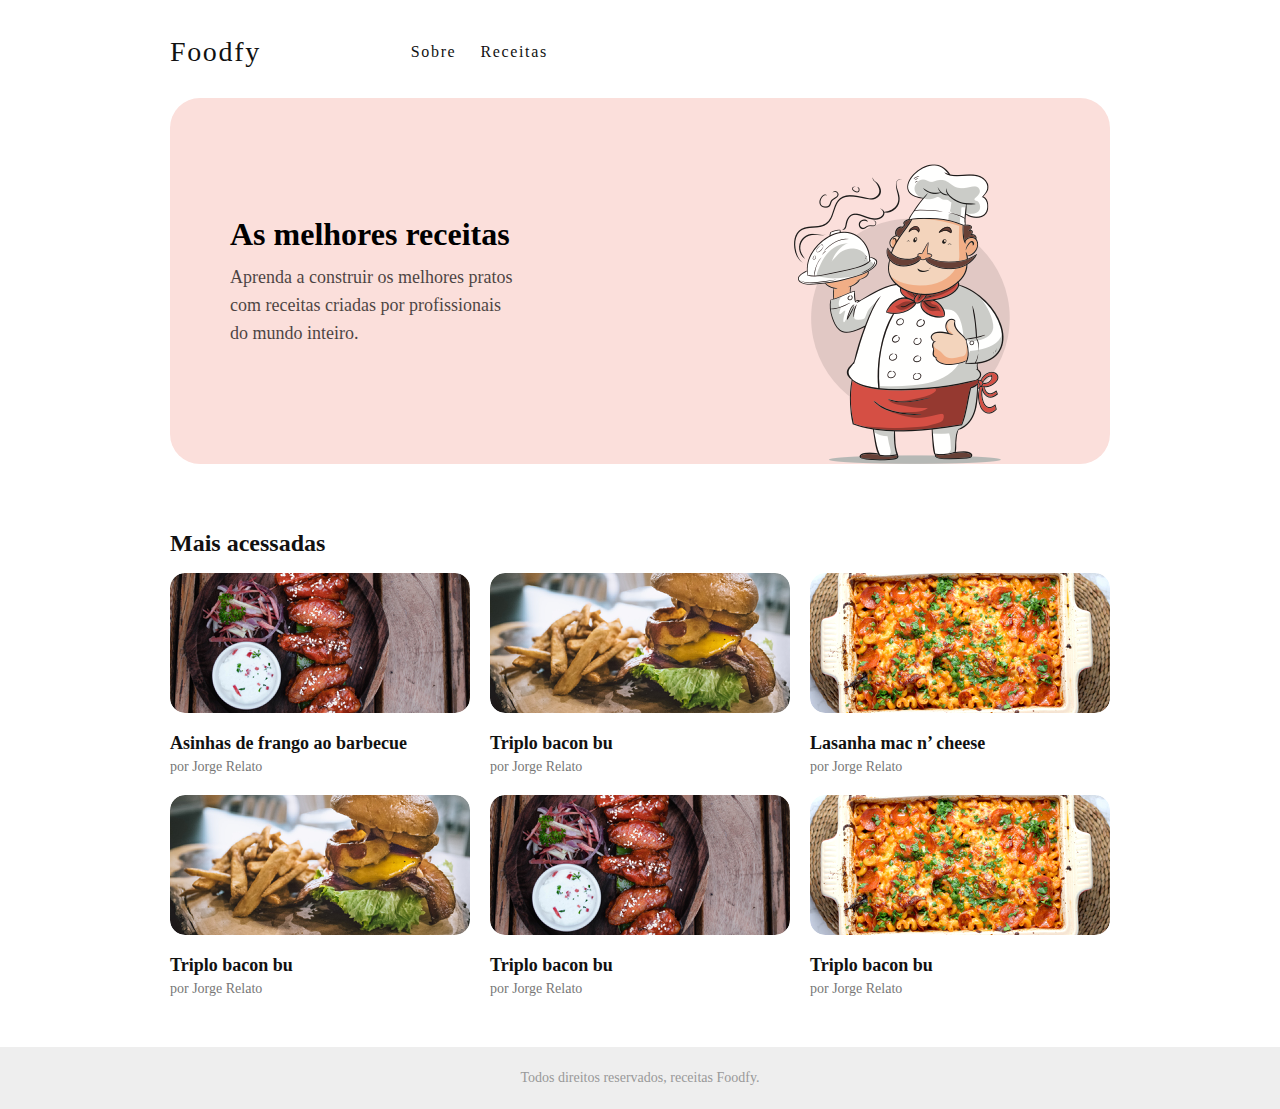
<file: index.html>
<!DOCTYPE html>
<html lang="en">
<head>
    <meta charset="UTF-8">
    <meta name="viewport" content="width=device-width, initial-scale=1.0">
    <title>Foodfy</title>
    <link rel="stylesheet" href="./styles.css">
</head>
<body>
    <div class="div-main">

        <nav class="nav-header">
            <a href="./">Foodfy</a>
            <div class="nav-div">
                <a href="./sobre.html">Sobre</a>
                <a href="./receitas.html">Receitas</a>
            </div>
        </nav>

        <div class="div-banner">
            <div class="banner-content">
                <h1>As melhores receitas</h1>
                <p>Aprenda a construir os melhores pratos
                    com receitas criadas por profissionais
                    do mundo inteiro.</p>
            </div>
            <img src="./assets/119236-OQ05QX-268.png" alt="">
        </div>

    <h1 class="div-main-h1">Mais acessadas</h1>

    <div class="div-cards">

        <div class="div-grids">
            <img src="./assets/Rectangle Copy 2.png" alt="">
            <span>Asinhas de frango ao barbecue</span>
            <p>por Jorge Relato</p>
        </div>
        <div class="div-grids">
            <img src="./assets/Rectangle Copy.png" alt="">
            <span>Triplo bacon bu</span>
            <p>por Jorge Relato</p>
        </div>
        <div class="div-grids">
            <img src="./assets/Rectangle.png" alt="">
            <span>Lasanha mac n’ cheese</span>
            <p>por Jorge Relato</p>
        </div>
        <div class="div-grids">
            <img src="./assets/Rectangle Copy.png" alt="">
            <span>Triplo bacon bu</span>
            <p>por Jorge Relato</p>
        </div>
        <div class="div-grids">
            <img src="./assets/Rectangle Copy 2.png" alt="">
            <span>Triplo bacon bu</span>
            <p>por Jorge Relato</p>
        </div>
        <div class="div-grids">
            <img src="./assets/Rectangle.png" alt="">
            <span>Triplo bacon bu</span>
            <p>por Jorge Relato</p>
        </div>

    </div>

</div>
        <footer class="body-footer">
            Todos direitos reservados, receitas Foodfy.
        </footer>
</body>
</html>
</file>
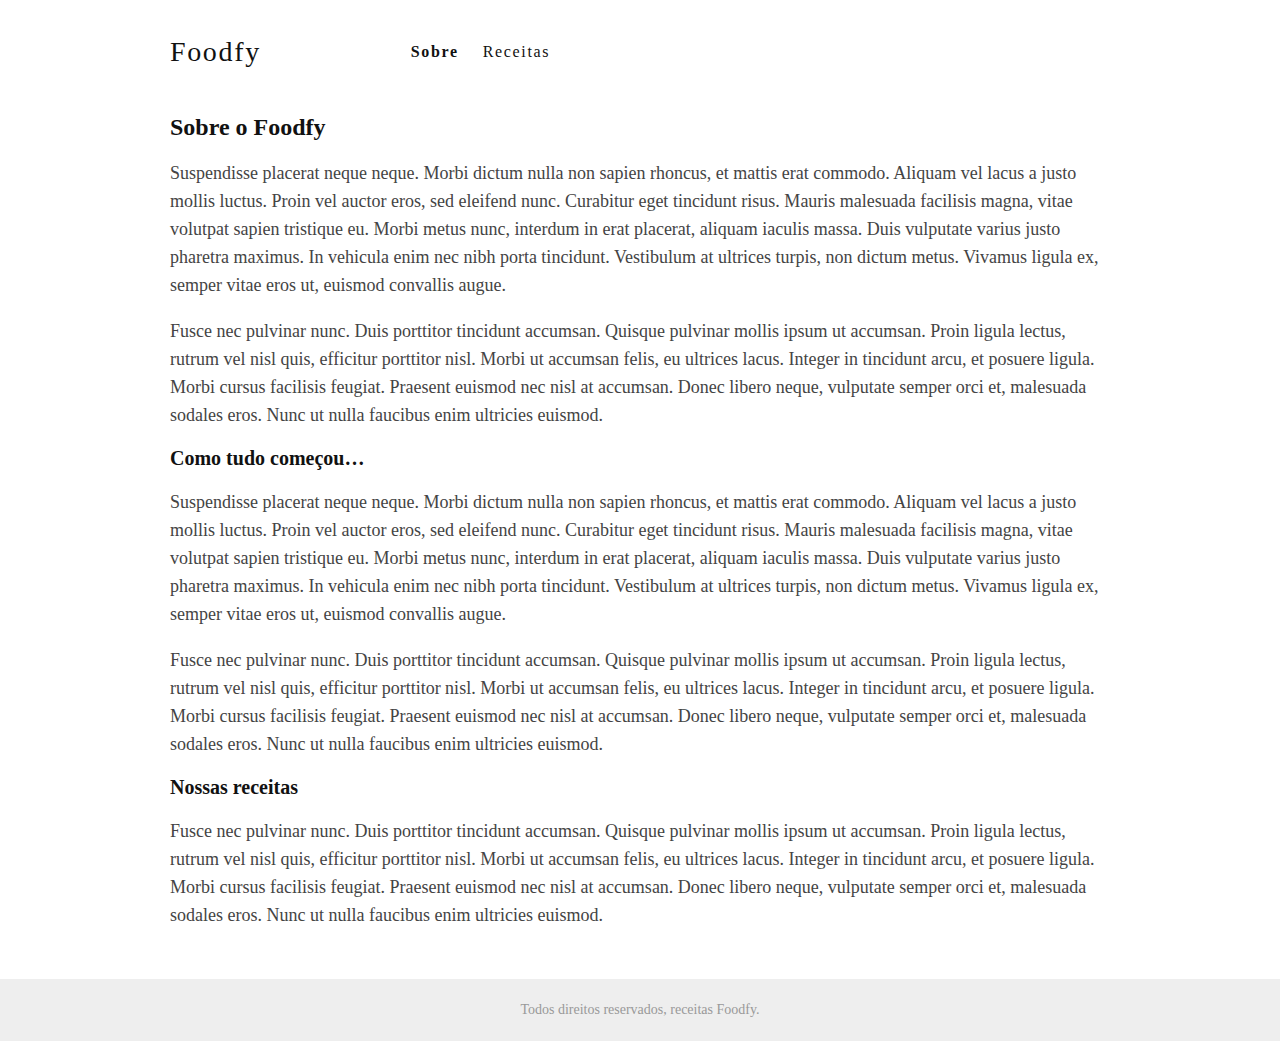
<file: sobre.html>
<!DOCTYPE html>
<html lang="en">
<head>
    <meta charset="UTF-8">
    <meta name="viewport" content="width=device-width, initial-scale=1.0">
    <title>About</title>
    <link rel="stylesheet" href="./styles.css">
</head>
<body>
    <div class="div-main infos">

        <nav class="nav-header">
            <a href="./">Foodfy</a>
            <div class="nav-div">
                <a style="font-weight: bold;" href="./sobre.html">Sobre</a>
                <a href="./receitas.html">Receitas</a>
            </div>
        </nav>
        <div class="div-infos">

            <div class="div-infos-content">
                <h1>
                    Sobre o Foodfy
                </h1>
                <p>
                    Suspendisse placerat neque neque. Morbi dictum nulla non sapien rhoncus, et mattis erat commodo. Aliquam vel lacus a justo mollis luctus. Proin vel auctor eros, sed eleifend nunc. Curabitur eget tincidunt risus. Mauris malesuada facilisis magna, vitae volutpat sapien tristique eu. Morbi metus nunc, interdum in erat placerat, aliquam iaculis massa. Duis vulputate varius justo pharetra maximus. In vehicula enim nec nibh porta tincidunt. Vestibulum at ultrices turpis, non dictum metus. Vivamus ligula ex, semper vitae eros ut, euismod convallis augue.
                </p>
                <p>   Fusce nec pulvinar nunc. Duis porttitor tincidunt accumsan. Quisque pulvinar mollis ipsum ut accumsan. Proin ligula lectus, rutrum vel nisl quis, efficitur porttitor nisl. Morbi ut accumsan felis, eu ultrices lacus. Integer in tincidunt arcu, et posuere ligula. Morbi cursus facilisis feugiat. Praesent euismod nec nisl at accumsan. Donec libero neque, vulputate semper orci et, malesuada sodales eros. Nunc ut nulla faucibus enim ultricies euismod.</p>
            </div>

            <div class="div-infos-content">
                <h2>
                    Como tudo começou…
                </h2>
                <p>
                    Suspendisse placerat neque neque. Morbi dictum nulla non sapien rhoncus, et mattis erat commodo. Aliquam vel lacus a justo mollis luctus. Proin vel auctor eros, sed eleifend nunc. Curabitur eget tincidunt risus. Mauris malesuada facilisis magna, vitae volutpat sapien tristique eu. Morbi metus nunc, interdum in erat placerat, aliquam iaculis massa. Duis vulputate varius justo pharetra maximus. In vehicula enim nec nibh porta tincidunt. Vestibulum at ultrices turpis, non dictum metus. Vivamus ligula ex, semper vitae eros ut, euismod convallis augue.
                </p>
                <p>   Fusce nec pulvinar nunc. Duis porttitor tincidunt accumsan. Quisque pulvinar mollis ipsum ut accumsan. Proin ligula lectus, rutrum vel nisl quis, efficitur porttitor nisl. Morbi ut accumsan felis, eu ultrices lacus. Integer in tincidunt arcu, et posuere ligula. Morbi cursus facilisis feugiat. Praesent euismod nec nisl at accumsan. Donec libero neque, vulputate semper orci et, malesuada sodales eros. Nunc ut nulla faucibus enim ultricies euismod.</p>
            </div>

            <div class="div-infos-content">
                <h2>
                    Nossas receitas
                </h2>
                <p>
                    Fusce nec pulvinar nunc. Duis porttitor tincidunt accumsan. Quisque pulvinar mollis ipsum ut accumsan. Proin ligula lectus, rutrum vel nisl quis, efficitur porttitor nisl. Morbi ut accumsan felis, eu ultrices lacus. Integer in tincidunt arcu, et posuere ligula. Morbi cursus facilisis feugiat. Praesent euismod nec nisl at accumsan. Donec libero neque, vulputate semper orci et, malesuada sodales eros. Nunc ut nulla faucibus enim ultricies euismod.
                </p>
               
            </div>

        </div>
    </div>
        <footer class="body-footer">
            Todos direitos reservados, receitas Foodfy.
        </footer>
</body>
</html>
</file>
<file: styles.css>
body{
    margin: 0;
    box-sizing: border-box;
    padding: 0;
    font-family: Roboto-Regular;
    max-width: 1400px;
}

.div-main{
    margin: 0 auto;
    /* padding: 0px 230px; */
    max-width: 940px;
}
.nav-header{
    display: flex;
    align-items: center;

    padding-top: 36.1px;
    padding-bottom: 30px;
}
.nav-header a{
    font-family: Cochin;
    font-size: 28px;
    color: #111111;
    letter-spacing: 1.65px;
    text-decoration: none;

    
}
.nav-div{
    padding-left: 150px;
}
.nav-div h1 {
    color: #111111;
}
.nav-div a{
    text-decoration: none;
    font-size: 16px;
    color: #111111;
    padding-right: 20px;
}
.div-banner{
    height: 366px;
    background: #FBDFDB;
    border-radius: 30px;

    display: flex;
    align-items: center;
    justify-content: space-between;
}
.div-banner img {
    width: 216px;
    height: 300px;
    padding-top: 66px;
    padding-right: 100px;
}
.div-banner .banner-content{
    width: 290px;
    padding-left: 60px;

}
.div-banner .banner-content h1{
    font-family: 'Roboto-Bold';
    font-size: 32px;
    margin: 0;
    padding-bottom: 10px;
}

.div-banner .banner-content p{
    opacity: 0.7;
    font-family: Roboto-Regular;
    font-size: 18px;
    color: #000000;
    line-height: 28px;
    margin: 0;
}
.div-main-h1{
    padding-top: 50px;
    font-size: 24px;
    color: #111111;
}
.div-main .div-cards{
    display: grid;
    grid-template-columns: 1fr 1fr 1fr;
    gap: 20px;
    margin: 0;  
    
}
.div-cards .div-grids{
    display: flex;
    flex-direction: column;
    margin: 0;
    font-family: Roboto-Regular;
    width: 300px;
    cursor: pointer;
}
.div-cards .div-grids img{
    height: 140px;
    border-radius: 15px;
}
.div-cards .div-grids span{
    font-size: 18px;
    color: #111111;
    padding: 20px 0 5px 0;
    font-weight: bold;
}
.div-cards .div-grids p{   
    font-size: 14px;
    color: #777777;
    margin: 0;
}


.div-infos .div-infos-content h1{
    font-family: Roboto-Bold;
    font-size: 24px;
    color: #111111;

}
.div-infos .div-infos-content h2{
    font-size: 20px;
    font-family: Roboto-Bold;
    color: #111111;
    
    /* padding-bottom: 20px; */
}
.div-infos .div-infos-content p{
    font-family: Roboto-Regular;
    font-size: 18px;
    color: #444444;
    line-height: 28px;
    
}
.body-footer{
    background: #EEEEEE;
    color: #999999;
    font-size: 14px;
    height: 62px;
    display: flex;
    justify-content: center;
    align-items: center;
    margin-top: 50px;
}



.div-modal-main{
    background: rgba(0, 0, 0, 0.7);
    width: 100%;
    height: 100%;
    position: fixed;
    top: 0;
    opacity: 0;
    visibility: hidden;

    display: flex;
    justify-content: center;
    align-items: center;
}
.div-modal{
    background: #fff;
    width: 500px;
    height: 350px;
    margin: 0 auto;
    border-radius: 16px;
    display: flex;
    flex-direction: column;
    justify-content: center;
    align-items: center;
}
.div-modal img {
    width: 450px;
    height: 180px;
    padding-bottom: 10px;
}
.div-modal h1{
    font-family: Roboto-Regular;
    font-size: 20px;
    color: #111111;
    text-align: center;
    margin: 0;
}
.div-modal p {
    font-family: Roboto-Regular;
    font-size: 16px;
    color: #777777;
    text-align: center;
    margin: 0;
    padding: 3px 0 40px 0;
    
}
.div-modal button {
    border: 0;
    background: none;

    font-family: Roboto-Regular;
    font-size: 16px;
    color: #999999;
    cursor: pointer;
}
.div-modal-main.active{
    opacity: 1;
    visibility: visible;
}
</file>
